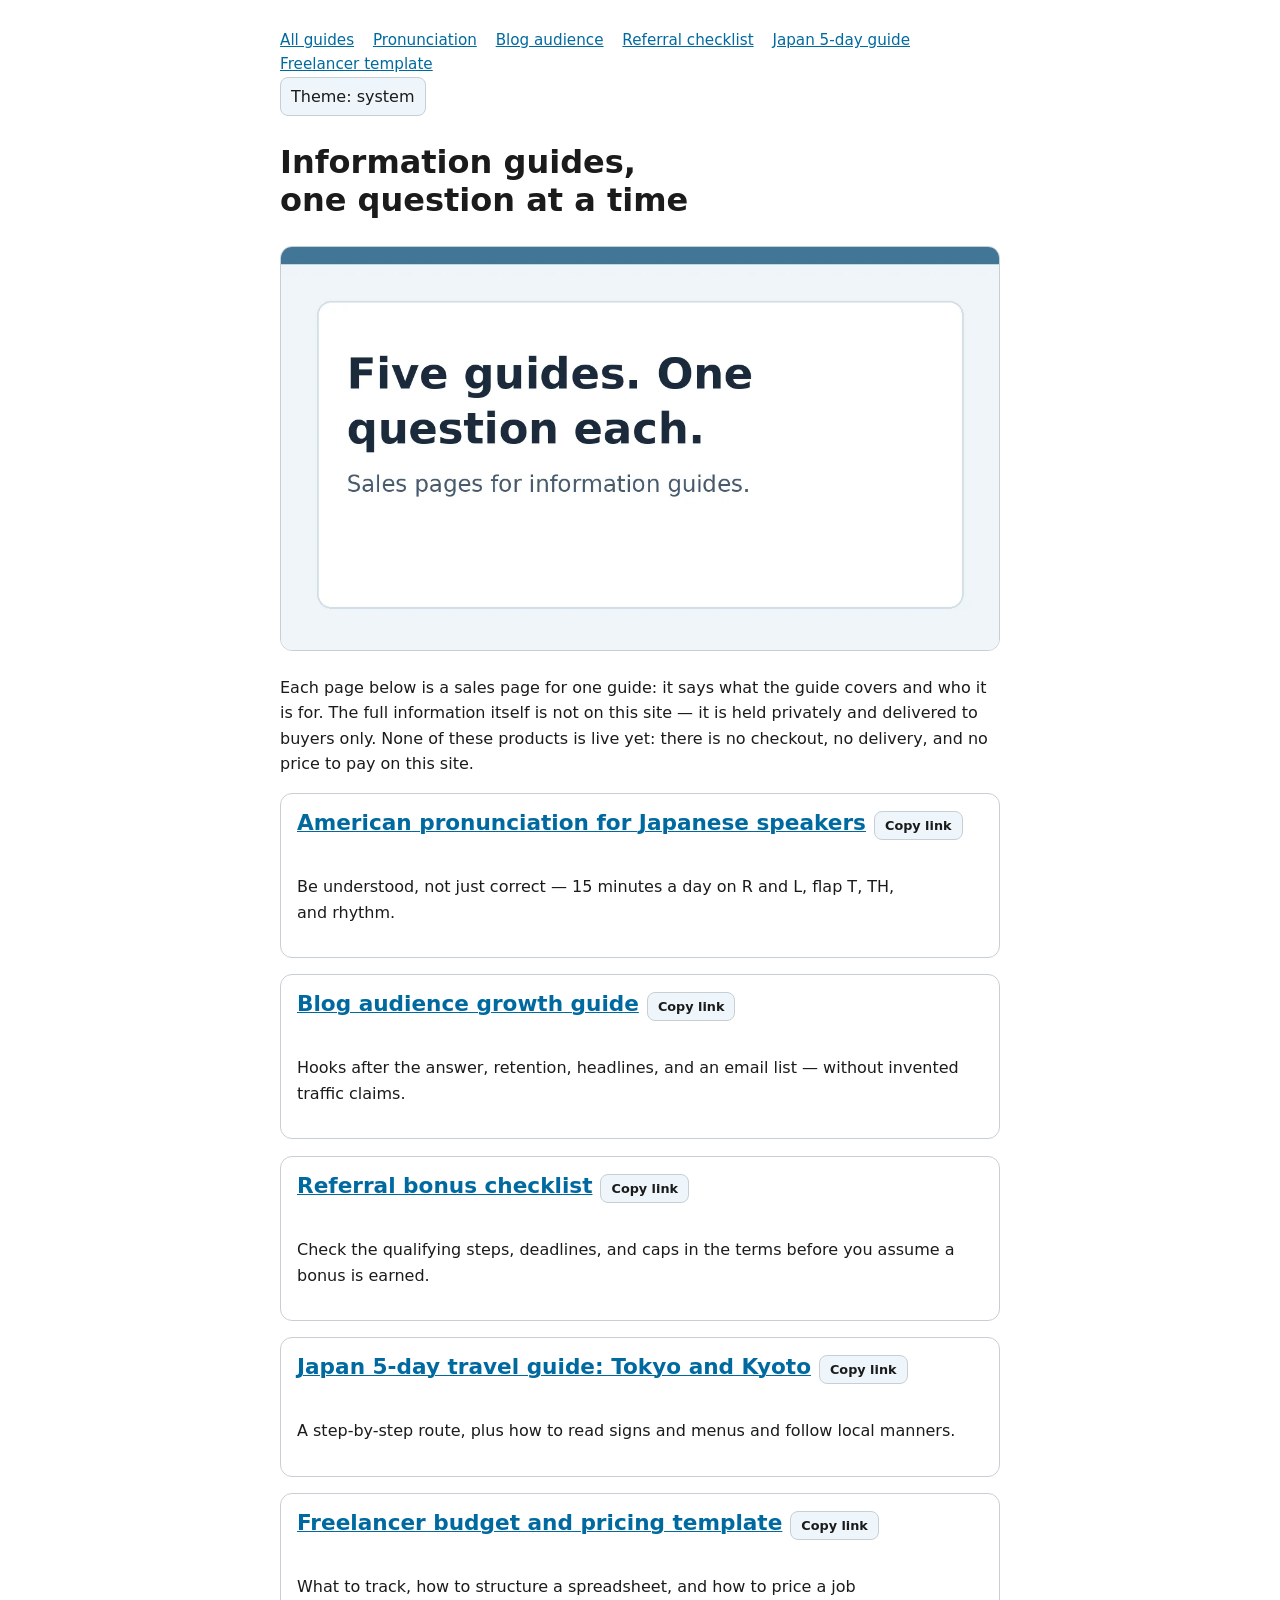
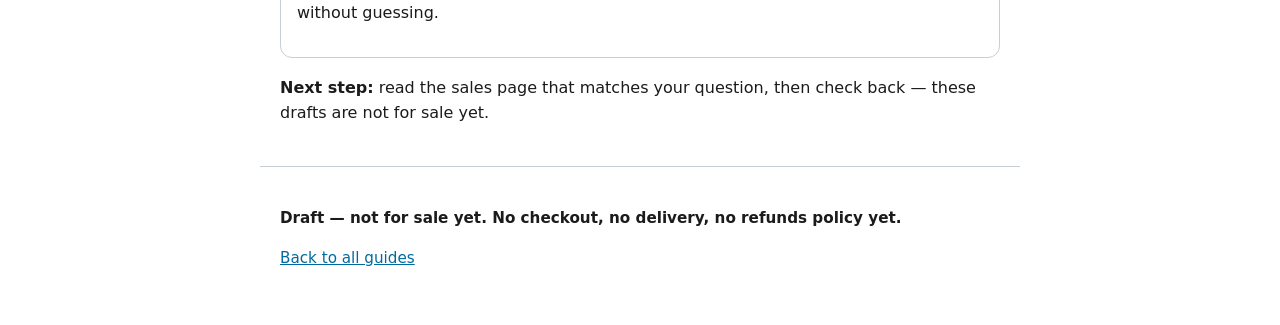
<file: index.html>
<!DOCTYPE html>
<html lang="en">
<head>
<meta charset="utf-8">
<meta name="viewport" content="width=device-width, initial-scale=1">
<meta name="color-scheme" content="light dark">
<title>Information Guides That Answer One Question Well</title>
<meta name="description" content="A small directory of draft information guides: pronunciation, blog audience growth, referral terms, Japan travel, and freelancer pricing.">
<meta name="robots" content="index, follow, max-image-preview:large">
<meta property="og:title" content="Information Guides That Answer One Question Well">
<meta property="og:description" content="A small directory of draft information guides: pronunciation, blog audience growth, referral terms, Japan travel, and freelancer pricing.">
<meta property="og:image" content="images/share-index.jpg">
<meta property="og:image:width" content="1200">
<meta property="og:image:height" content="630">
<meta property="og:type" content="website">
<link rel="stylesheet" href="assets/style.css">
<style>.skip-link{position:absolute;inset-inline-start:-9999px}.skip-link:focus{inset-inline-start:1rem;inset-block-start:1rem;background:Canvas;color:CanvasText;padding:.5rem}.progress{position:fixed;inset-block-start:0;inset-inline:0;block-size:4px;z-index:10}</style>
<script type="application/ld+json">
{
  "@context": "https://schema.org",
  "@type": "WebPage",
  "name": "Information Guides That Answer One Question Well",
  "description": "A small directory of draft information guides: pronunciation, blog audience growth, referral terms, Japan travel, and freelancer pricing.",
  "inLanguage": "en"
}
</script>
<script type="speculationrules">
{"prerender":[{"where":{"href_matches":"/*"},"eagerness":"moderate"}]}
</script>
</head>
<body>
<div class="progress" aria-hidden="true"></div>
<a class="skip-link" href="#main">Skip to main content</a>
<span id="top-sentinel" aria-hidden="true"></span>
<header><nav aria-label="Guide pages"><a href="index.html">All guides</a> <a href="american-pronunciation-for-japanese-learners.html">Pronunciation</a> <a href="blog-audience-growth-guide.html">Blog audience</a> <a href="referral-bonus-checklist.html">Referral checklist</a> <a href="japan-travel-5-day-guide.html">Japan 5-day guide</a> <a href="freelancer-budget-pricing-template.html">Freelancer template</a></nav><button class="theme-toggle" type="button" data-theme-toggle aria-label="Toggle colour theme">Theme: system</button></header>
<main id="main">
<article>
<h1>Information guides, one question at a time</h1>
<img class="hero" fetchpriority="high" src="images/hero-index.webp" width="1200" height="675" alt="A directory card on a pale blue background with five guide cards and the words Five guides, one question each" loading="eager">
<p>Each page below is a sales page for one guide: it says what the guide covers and who it is for. The full information itself is not on this site — it is held privately and delivered to buyers only. None of these products is live yet: there is no checkout, no delivery, and no price to pay on this site.</p>
<section class="card-grid" aria-label="Guides">
<guide-card class="card"><h2><a href="american-pronunciation-for-japanese-learners.html">American pronunciation for Japanese speakers</a></h2><p>Be understood, not just correct — 15 minutes a day on R and L, flap T, TH, and rhythm.</p></guide-card>
<guide-card class="card"><h2><a href="blog-audience-growth-guide.html">Blog audience growth guide</a></h2><p>Hooks after the answer, retention, headlines, and an email list — without invented traffic claims.</p></guide-card>
<guide-card class="card"><h2><a href="referral-bonus-checklist.html">Referral bonus checklist</a></h2><p>Check the qualifying steps, deadlines, and caps in the terms before you assume a bonus is earned.</p></guide-card>
<guide-card class="card"><h2><a href="japan-travel-5-day-guide.html">Japan 5-day travel guide: Tokyo and Kyoto</a></h2><p>A step-by-step route, plus how to read signs and menus and follow local manners.</p></guide-card>
<guide-card class="card"><h2><a href="freelancer-budget-pricing-template.html">Freelancer budget and pricing template</a></h2><p>What to track, how to structure a spreadsheet, and how to price a job without guessing.</p></guide-card>
</section>
<p><strong>Next step:</strong> read the sales page that matches your question, then check back — these drafts are not for sale yet.</p>
</article>
</main>
<footer>
<p><strong>Draft — not for sale yet. No checkout, no delivery, no refunds policy yet.</strong></p>

<p><a href="index.html">Back to all guides</a></p>
</footer>
<button class="to-top" type="button" data-to-top hidden>Back to top</button>
<script type="module" src="assets/app.js" defer></script>
</body>
</html>
</file>
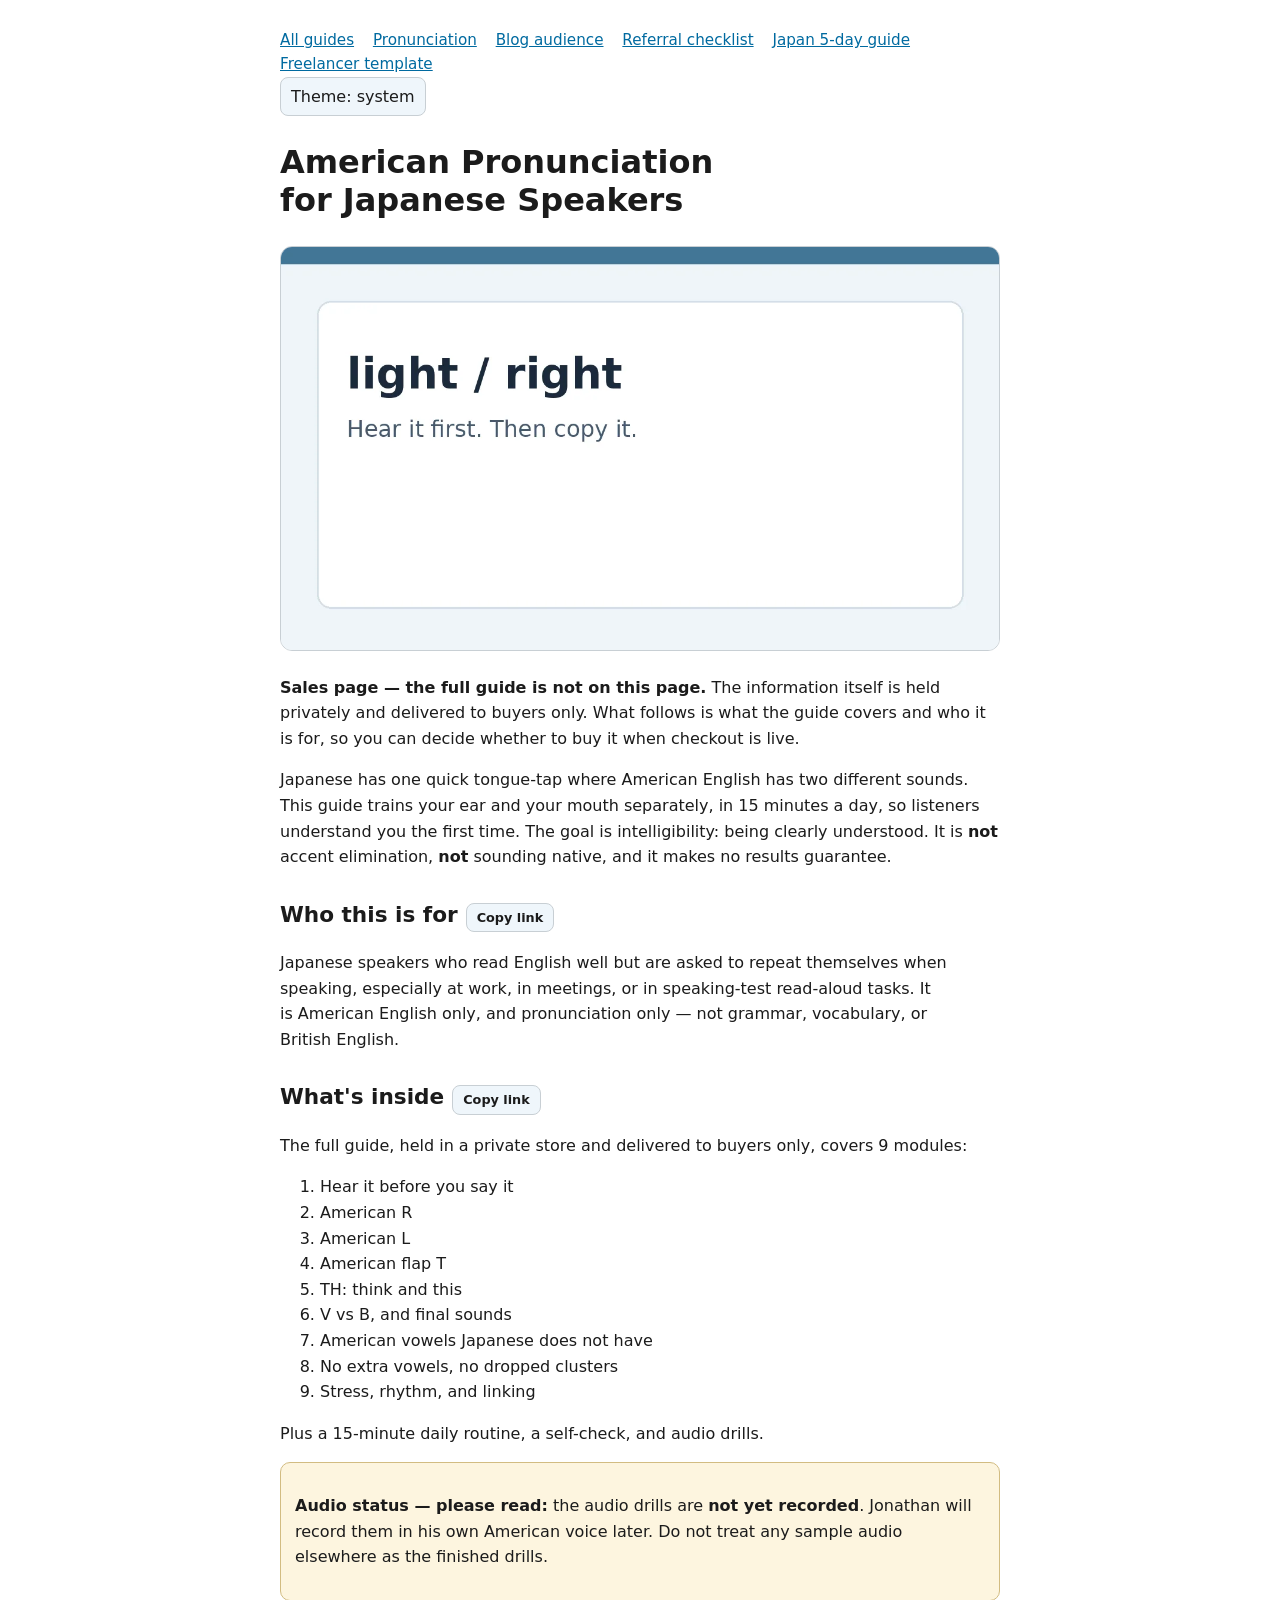
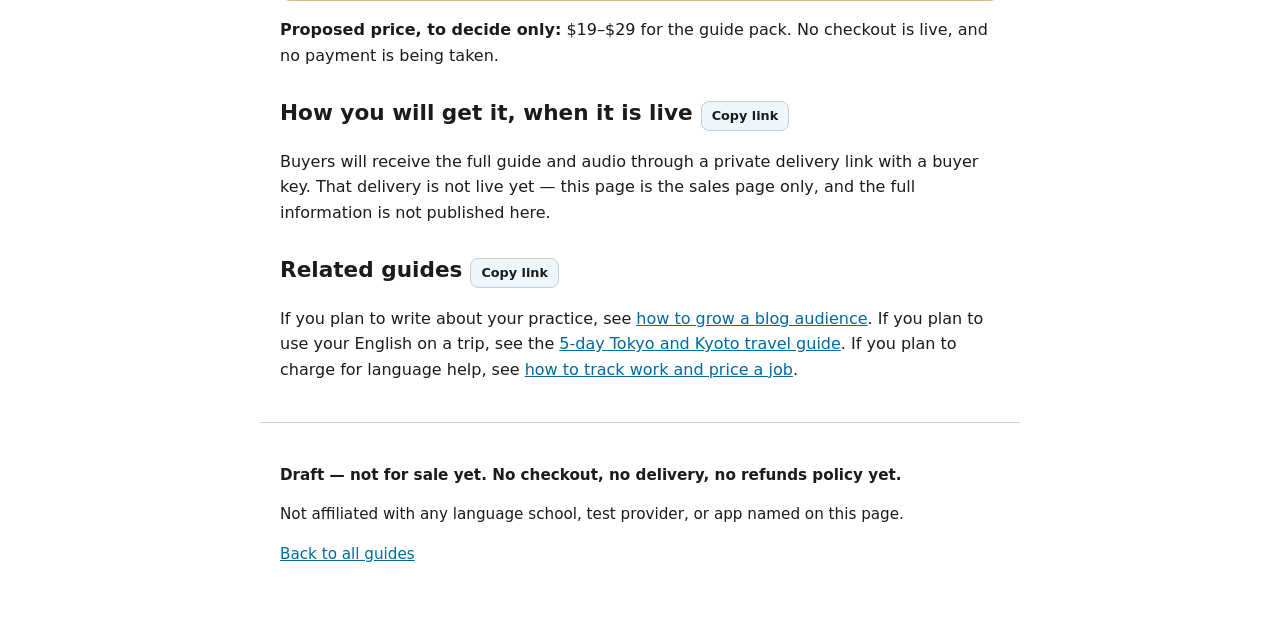
<file: american-pronunciation-for-japanese-learners.html>
<!DOCTYPE html>
<html lang="en">
<head>
<meta charset="utf-8">
<meta name="viewport" content="width=device-width, initial-scale=1">
<meta name="color-scheme" content="light dark">
<title>American Pronunciation for Japanese Speakers: Be Understood, Not Just Correct</title>
<meta name="description" content="Learn American R and L, flap T, TH, and rhythm with short daily drills made for Japanese speakers. Hear it, copy it, record it.">
<meta name="robots" content="index, follow, max-image-preview:large">
<meta property="og:title" content="American Pronunciation for Japanese Speakers: Be Understood, Not Just Correct">
<meta property="og:description" content="Learn American R and L, flap T, TH, and rhythm with short daily drills made for Japanese speakers. Hear it, copy it, record it.">
<meta property="og:image" content="images/share-pronunciation.jpg">
<meta property="og:image:width" content="1200">
<meta property="og:image:height" content="630">
<meta property="og:type" content="website">
<link rel="stylesheet" href="assets/style.css">
<style>.skip-link{position:absolute;inset-inline-start:-9999px}.skip-link:focus{inset-inline-start:1rem;inset-block-start:1rem;background:Canvas;color:CanvasText;padding:.5rem}.progress{position:fixed;inset-block-start:0;inset-inline:0;block-size:4px;z-index:10}</style>
<script type="application/ld+json">
[
  {
    "@context": "https://schema.org",
    "@type": "WebPage",
    "name": "American Pronunciation for Japanese Speakers: Be Understood, Not Just Correct",
    "description": "Learn American R and L, flap T, TH, and rhythm with short daily drills made for Japanese speakers. Hear it, copy it, record it.",
    "inLanguage": "en"
  },
  {
    "@context": "https://schema.org",
    "@type": "Article",
    "headline": "American Pronunciation for Japanese Speakers: Be Understood, Not Just Correct",
    "description": "Learn American R and L, flap T, TH, and rhythm with short daily drills made for Japanese speakers. Hear it, copy it, record it.",
    "inLanguage": "en",
    "author": {
      "@type": "Person",
      "name": "Jonathan"
    }
  }
]
</script>
<script type="speculationrules">
{"prerender":[{"where":{"href_matches":"/*"},"eagerness":"moderate"}]}
</script>
</head>
<body>
<div class="progress" aria-hidden="true"></div>
<a class="skip-link" href="#main">Skip to main content</a>
<span id="top-sentinel" aria-hidden="true"></span>
<header><nav aria-label="Guide pages"><a href="index.html">All guides</a> <a href="american-pronunciation-for-japanese-learners.html">Pronunciation</a> <a href="blog-audience-growth-guide.html">Blog audience</a> <a href="referral-bonus-checklist.html">Referral checklist</a> <a href="japan-travel-5-day-guide.html">Japan 5-day guide</a> <a href="freelancer-budget-pricing-template.html">Freelancer template</a></nav><button class="theme-toggle" type="button" data-theme-toggle aria-label="Toggle colour theme">Theme: system</button></header>
<main id="main">
<article>
<h1>American Pronunciation for Japanese Speakers</h1>
<img class="hero" fetchpriority="high" src="images/hero-pronunciation.webp" width="1200" height="675" alt="Two speech bubbles on a pale blue card showing the words light and right side by side for comparison" loading="eager">
<p><strong>Sales page — the full guide is not on this page.</strong> The information itself is held privately and delivered to buyers only. What follows is what the guide covers and who it is for, so you can decide whether to buy it when checkout is live.</p>
<p>Japanese has one quick tongue-tap where American English has two different sounds. This guide trains your ear and your mouth separately, in 15 minutes a day, so listeners understand you the first time. The goal is intelligibility: being clearly understood. It is <strong>not</strong> accent elimination, <strong>not</strong> sounding native, and it makes no results guarantee.</p>
<h2>Who this is for</h2><p>Japanese speakers who read English well but are asked to repeat themselves when speaking, especially at work, in meetings, or in speaking-test read-aloud tasks. It is American English only, and pronunciation only — not grammar, vocabulary, or British English.</p>
<h2>What's inside</h2><p>The full guide, held in a private store and delivered to buyers only, covers 9 modules:</p><ol><li>Hear it before you say it</li><li>American R</li><li>American L</li><li>American flap T</li><li>TH: think and this</li><li>V vs B, and final sounds</li><li>American vowels Japanese does not have</li><li>No extra vowels, no dropped clusters</li><li>Stress, rhythm, and linking</li></ol><p>Plus a 15-minute daily routine, a self-check, and audio drills.</p>
<div class="note"><p><strong>Audio status — please read:</strong> the audio drills are <strong>not yet recorded</strong>. Jonathan will record them in his own American voice later. Do not treat any sample audio elsewhere as the finished drills.</p></div>
<p><strong>Proposed price, to decide only:</strong> $19–$29 for the guide pack. No checkout is live, and no payment is being taken.</p>
<h2>How you will get it, when it is live</h2><p>Buyers will receive the full guide and audio through a private delivery link with a buyer key. That delivery is not live yet — this page is the sales page only, and the full information is not published here.</p>
<h2>Related guides</h2><p>If you plan to write about your practice, see <a href="blog-audience-growth-guide.html">how to grow a blog audience</a>. If you plan to use your English on a trip, see the <a href="japan-travel-5-day-guide.html">5-day Tokyo and Kyoto travel guide</a>. If you plan to charge for language help, see <a href="freelancer-budget-pricing-template.html">how to track work and price a job</a>.</p>
</article>
</main>
<footer>
<p><strong>Draft — not for sale yet. No checkout, no delivery, no refunds policy yet.</strong></p>
<p>Not affiliated with any language school, test provider, or app named on this page.</p>
<p><a href="index.html">Back to all guides</a></p>
</footer>
<button class="to-top" type="button" data-to-top hidden>Back to top</button>
<script type="module" src="assets/app.js" defer></script>
</body>
</html>
</file>
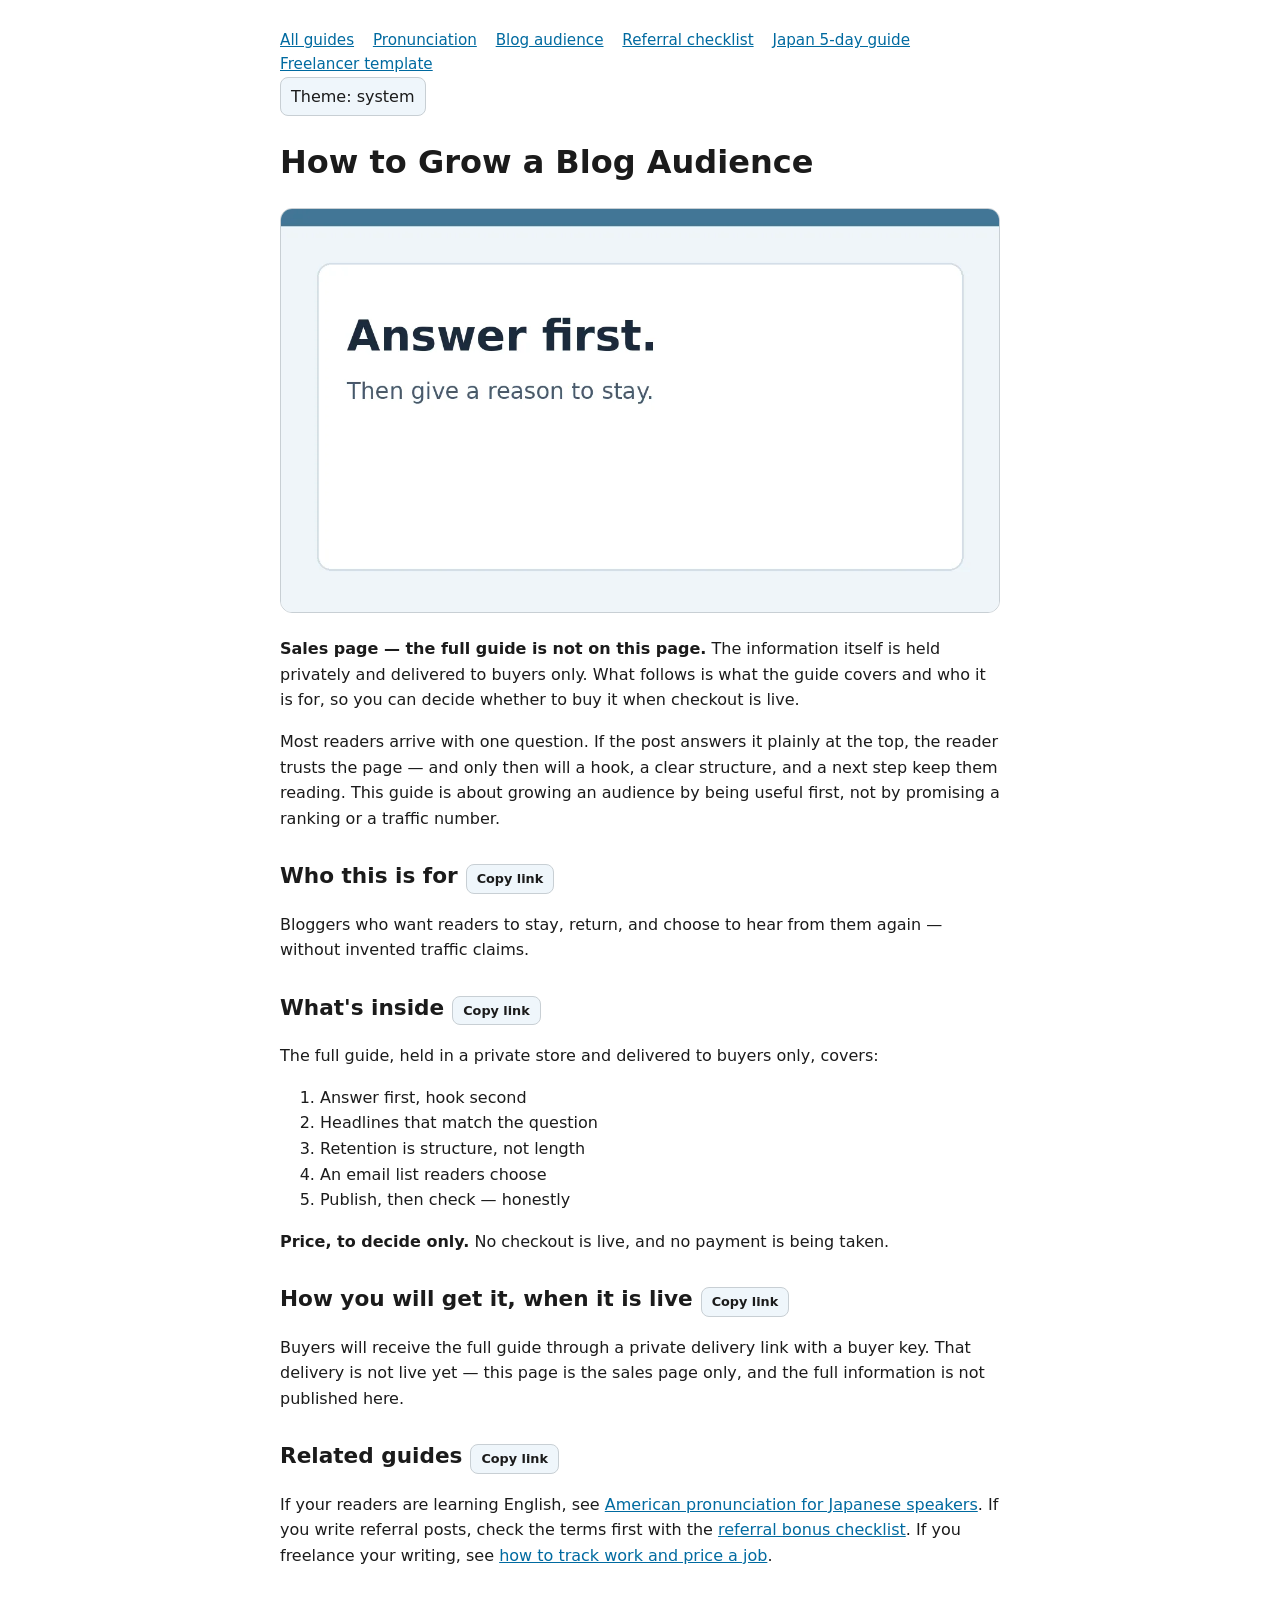
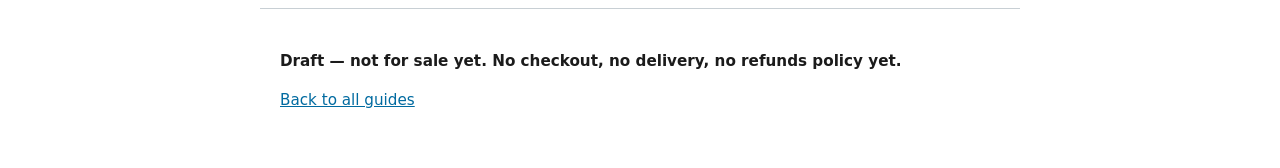
<file: blog-audience-growth-guide.html>
<!DOCTYPE html>
<html lang="en">
<head>
<meta charset="utf-8">
<meta name="viewport" content="width=device-width, initial-scale=1">
<meta name="color-scheme" content="light dark">
<title>How to Grow a Blog Audience: Hooks, Retention, and an Email List</title>
<meta name="description" content="Grow a blog audience with answer-first posts, hooks that keep readers, clear headlines, and an email list readers choose to join.">
<meta name="robots" content="index, follow, max-image-preview:large">
<meta property="og:title" content="How to Grow a Blog Audience: Hooks, Retention, and an Email List">
<meta property="og:description" content="Grow a blog audience with answer-first posts, hooks that keep readers, clear headlines, and an email list readers choose to join.">
<meta property="og:image" content="images/share-blog.jpg">
<meta property="og:image:width" content="1200">
<meta property="og:image:height" content="630">
<meta property="og:type" content="website">
<link rel="stylesheet" href="assets/style.css">
<style>.skip-link{position:absolute;inset-inline-start:-9999px}.skip-link:focus{inset-inline-start:1rem;inset-block-start:1rem;background:Canvas;color:CanvasText;padding:.5rem}.progress{position:fixed;inset-block-start:0;inset-inline:0;block-size:4px;z-index:10}</style>
<script type="application/ld+json">
[
  {
    "@context": "https://schema.org",
    "@type": "WebPage",
    "name": "How to Grow a Blog Audience: Hooks, Retention, and an Email List",
    "description": "Grow a blog audience with answer-first posts, hooks that keep readers, clear headlines, and an email list readers choose to join.",
    "inLanguage": "en"
  },
  {
    "@context": "https://schema.org",
    "@type": "Article",
    "headline": "How to Grow a Blog Audience: Hooks, Retention, and an Email List",
    "description": "Grow a blog audience with answer-first posts, hooks that keep readers, clear headlines, and an email list readers choose to join.",
    "inLanguage": "en",
    "author": {
      "@type": "Person",
      "name": "Jonathan"
    }
  }
]
</script>
<script type="speculationrules">
{"prerender":[{"where":{"href_matches":"/*"},"eagerness":"moderate"}]}
</script>
</head>
<body>
<div class="progress" aria-hidden="true"></div>
<a class="skip-link" href="#main">Skip to main content</a>
<span id="top-sentinel" aria-hidden="true"></span>
<header><nav aria-label="Guide pages"><a href="index.html">All guides</a> <a href="american-pronunciation-for-japanese-learners.html">Pronunciation</a> <a href="blog-audience-growth-guide.html">Blog audience</a> <a href="referral-bonus-checklist.html">Referral checklist</a> <a href="japan-travel-5-day-guide.html">Japan 5-day guide</a> <a href="freelancer-budget-pricing-template.html">Freelancer template</a></nav><button class="theme-toggle" type="button" data-theme-toggle aria-label="Toggle colour theme">Theme: system</button></header>
<main id="main">
<article>
<h1>How to Grow a Blog Audience</h1>
<img class="hero" fetchpriority="high" src="images/hero-blog.webp" width="1200" height="675" alt="A blog post card on a pale blue background with the headline Answer first and a line about giving a reason to stay" loading="eager">
<p><strong>Sales page — the full guide is not on this page.</strong> The information itself is held privately and delivered to buyers only. What follows is what the guide covers and who it is for, so you can decide whether to buy it when checkout is live.</p>
<p>Most readers arrive with one question. If the post answers it plainly at the top, the reader trusts the page — and only then will a hook, a clear structure, and a next step keep them reading. This guide is about growing an audience by being useful first, not by promising a ranking or a traffic number.</p>
<h2>Who this is for</h2><p>Bloggers who want readers to stay, return, and choose to hear from them again — without invented traffic claims.</p>
<h2>What's inside</h2><p>The full guide, held in a private store and delivered to buyers only, covers:</p><ol><li>Answer first, hook second</li><li>Headlines that match the question</li><li>Retention is structure, not length</li><li>An email list readers choose</li><li>Publish, then check — honestly</li></ol>
<p><strong>Price, to decide only.</strong> No checkout is live, and no payment is being taken.</p>
<h2>How you will get it, when it is live</h2><p>Buyers will receive the full guide through a private delivery link with a buyer key. That delivery is not live yet — this page is the sales page only, and the full information is not published here.</p>
<h2>Related guides</h2><p>If your readers are learning English, see <a href="american-pronunciation-for-japanese-learners.html">American pronunciation for Japanese speakers</a>. If you write referral posts, check the terms first with the <a href="referral-bonus-checklist.html">referral bonus checklist</a>. If you freelance your writing, see <a href="freelancer-budget-pricing-template.html">how to track work and price a job</a>.</p>
</article>
</main>
<footer>
<p><strong>Draft — not for sale yet. No checkout, no delivery, no refunds policy yet.</strong></p>

<p><a href="index.html">Back to all guides</a></p>
</footer>
<button class="to-top" type="button" data-to-top hidden>Back to top</button>
<script type="module" src="assets/app.js" defer></script>
</body>
</html>
</file>
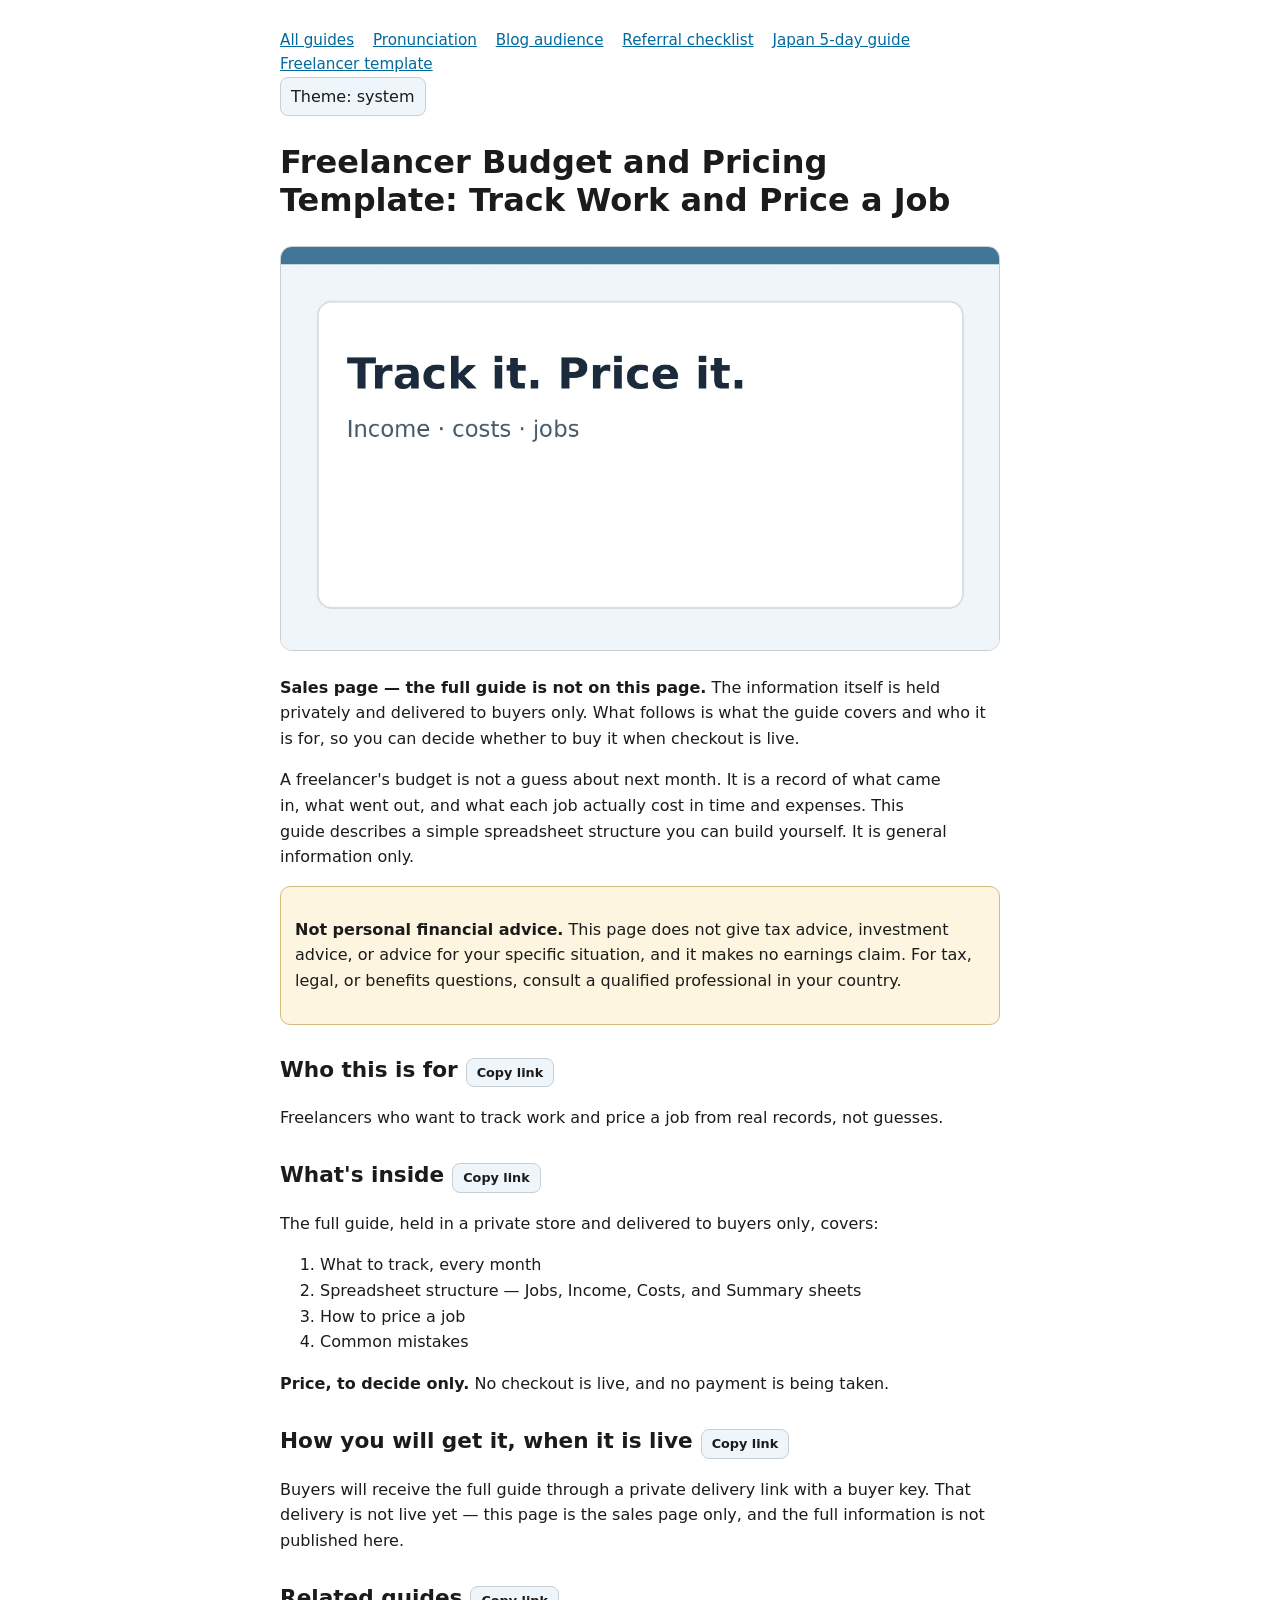
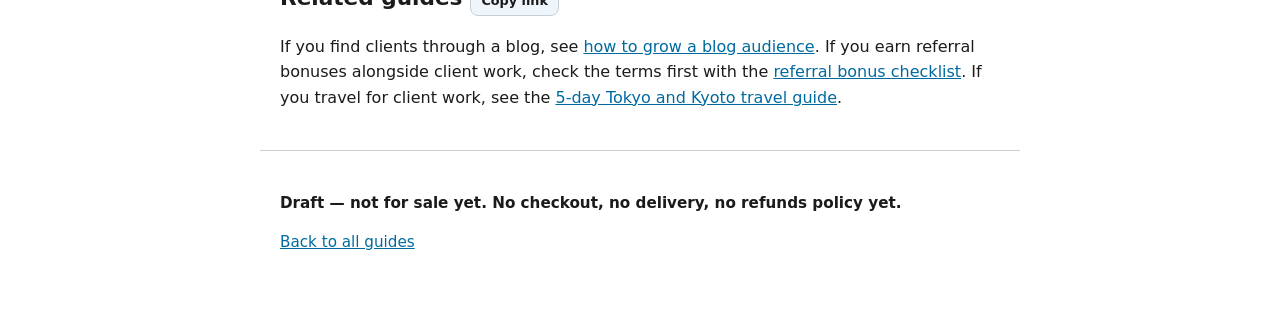
<file: freelancer-budget-pricing-template.html>
<!DOCTYPE html>
<html lang="en">
<head>
<meta charset="utf-8">
<meta name="viewport" content="width=device-width, initial-scale=1">
<meta name="color-scheme" content="light dark">
<title>Freelancer Budget and Pricing Template: Track Work and Price a Job</title>
<meta name="description" content="A freelancer budget and pricing template guide: what income and costs to track, how to structure a spreadsheet, and how to price a job.">
<meta name="robots" content="index, follow, max-image-preview:large">
<meta property="og:title" content="Freelancer Budget and Pricing Template: Track Work and Price a Job">
<meta property="og:description" content="A freelancer budget and pricing template guide: what income and costs to track, how to structure a spreadsheet, and how to price a job.">
<meta property="og:image" content="images/share-freelancer.jpg">
<meta property="og:image:width" content="1200">
<meta property="og:image:height" content="630">
<meta property="og:type" content="website">
<link rel="stylesheet" href="assets/style.css">
<style>.skip-link{position:absolute;inset-inline-start:-9999px}.skip-link:focus{inset-inline-start:1rem;inset-block-start:1rem;background:Canvas;color:CanvasText;padding:.5rem}.progress{position:fixed;inset-block-start:0;inset-inline:0;block-size:4px;z-index:10}</style>
<script type="application/ld+json">
[
  {
    "@context": "https://schema.org",
    "@type": "WebPage",
    "name": "Freelancer Budget and Pricing Template: Track Work and Price a Job",
    "description": "A freelancer budget and pricing template guide: what income and costs to track, how to structure a spreadsheet, and how to price a job.",
    "inLanguage": "en"
  },
  {
    "@context": "https://schema.org",
    "@type": "Article",
    "headline": "Freelancer Budget and Pricing Template: Track Work and Price a Job",
    "description": "A freelancer budget and pricing template guide: what income and costs to track, how to structure a spreadsheet, and how to price a job.",
    "inLanguage": "en",
    "author": {
      "@type": "Person",
      "name": "Jonathan"
    }
  }
]
</script>
<script type="speculationrules">
{"prerender":[{"where":{"href_matches":"/*"},"eagerness":"moderate"}]}
</script>
</head>
<body>
<div class="progress" aria-hidden="true"></div>
<a class="skip-link" href="#main">Skip to main content</a>
<span id="top-sentinel" aria-hidden="true"></span>
<header><nav aria-label="Guide pages"><a href="index.html">All guides</a> <a href="american-pronunciation-for-japanese-learners.html">Pronunciation</a> <a href="blog-audience-growth-guide.html">Blog audience</a> <a href="referral-bonus-checklist.html">Referral checklist</a> <a href="japan-travel-5-day-guide.html">Japan 5-day guide</a> <a href="freelancer-budget-pricing-template.html">Freelancer template</a></nav><button class="theme-toggle" type="button" data-theme-toggle aria-label="Toggle colour theme">Theme: system</button></header>
<main id="main">
<article>
<h1>Freelancer Budget and Pricing Template: Track Work and Price a Job</h1>
<img class="hero" fetchpriority="high" src="images/hero-freelancer.webp" width="1200" height="675" alt="A spreadsheet-style card on a pale blue background headed Track it, Price it, with income, costs, and jobs below" loading="eager">
<p><strong>Sales page — the full guide is not on this page.</strong> The information itself is held privately and delivered to buyers only. What follows is what the guide covers and who it is for, so you can decide whether to buy it when checkout is live.</p>
<p>A freelancer's budget is not a guess about next month. It is a record of what came in, what went out, and what each job actually cost in time and expenses. This guide describes a simple spreadsheet structure you can build yourself. It is general information only.</p>
<div class="note"><p><strong>Not personal financial advice.</strong> This page does not give tax advice, investment advice, or advice for your specific situation, and it makes no earnings claim. For tax, legal, or benefits questions, consult a qualified professional in your country.</p></div>
<h2>Who this is for</h2><p>Freelancers who want to track work and price a job from real records, not guesses.</p>
<h2>What's inside</h2><p>The full guide, held in a private store and delivered to buyers only, covers:</p><ol><li>What to track, every month</li><li>Spreadsheet structure — Jobs, Income, Costs, and Summary sheets</li><li>How to price a job</li><li>Common mistakes</li></ol>
<p><strong>Price, to decide only.</strong> No checkout is live, and no payment is being taken.</p>
<h2>How you will get it, when it is live</h2><p>Buyers will receive the full guide through a private delivery link with a buyer key. That delivery is not live yet — this page is the sales page only, and the full information is not published here.</p>
<h2>Related guides</h2><p>If you find clients through a blog, see <a href="blog-audience-growth-guide.html">how to grow a blog audience</a>. If you earn referral bonuses alongside client work, check the terms first with the <a href="referral-bonus-checklist.html">referral bonus checklist</a>. If you travel for client work, see the <a href="japan-travel-5-day-guide.html">5-day Tokyo and Kyoto travel guide</a>.</p>
</article>
</main>
<footer>
<p><strong>Draft — not for sale yet. No checkout, no delivery, no refunds policy yet.</strong></p>

<p><a href="index.html">Back to all guides</a></p>
</footer>
<button class="to-top" type="button" data-to-top hidden>Back to top</button>
<script type="module" src="assets/app.js" defer></script>
</body>
</html>
</file>
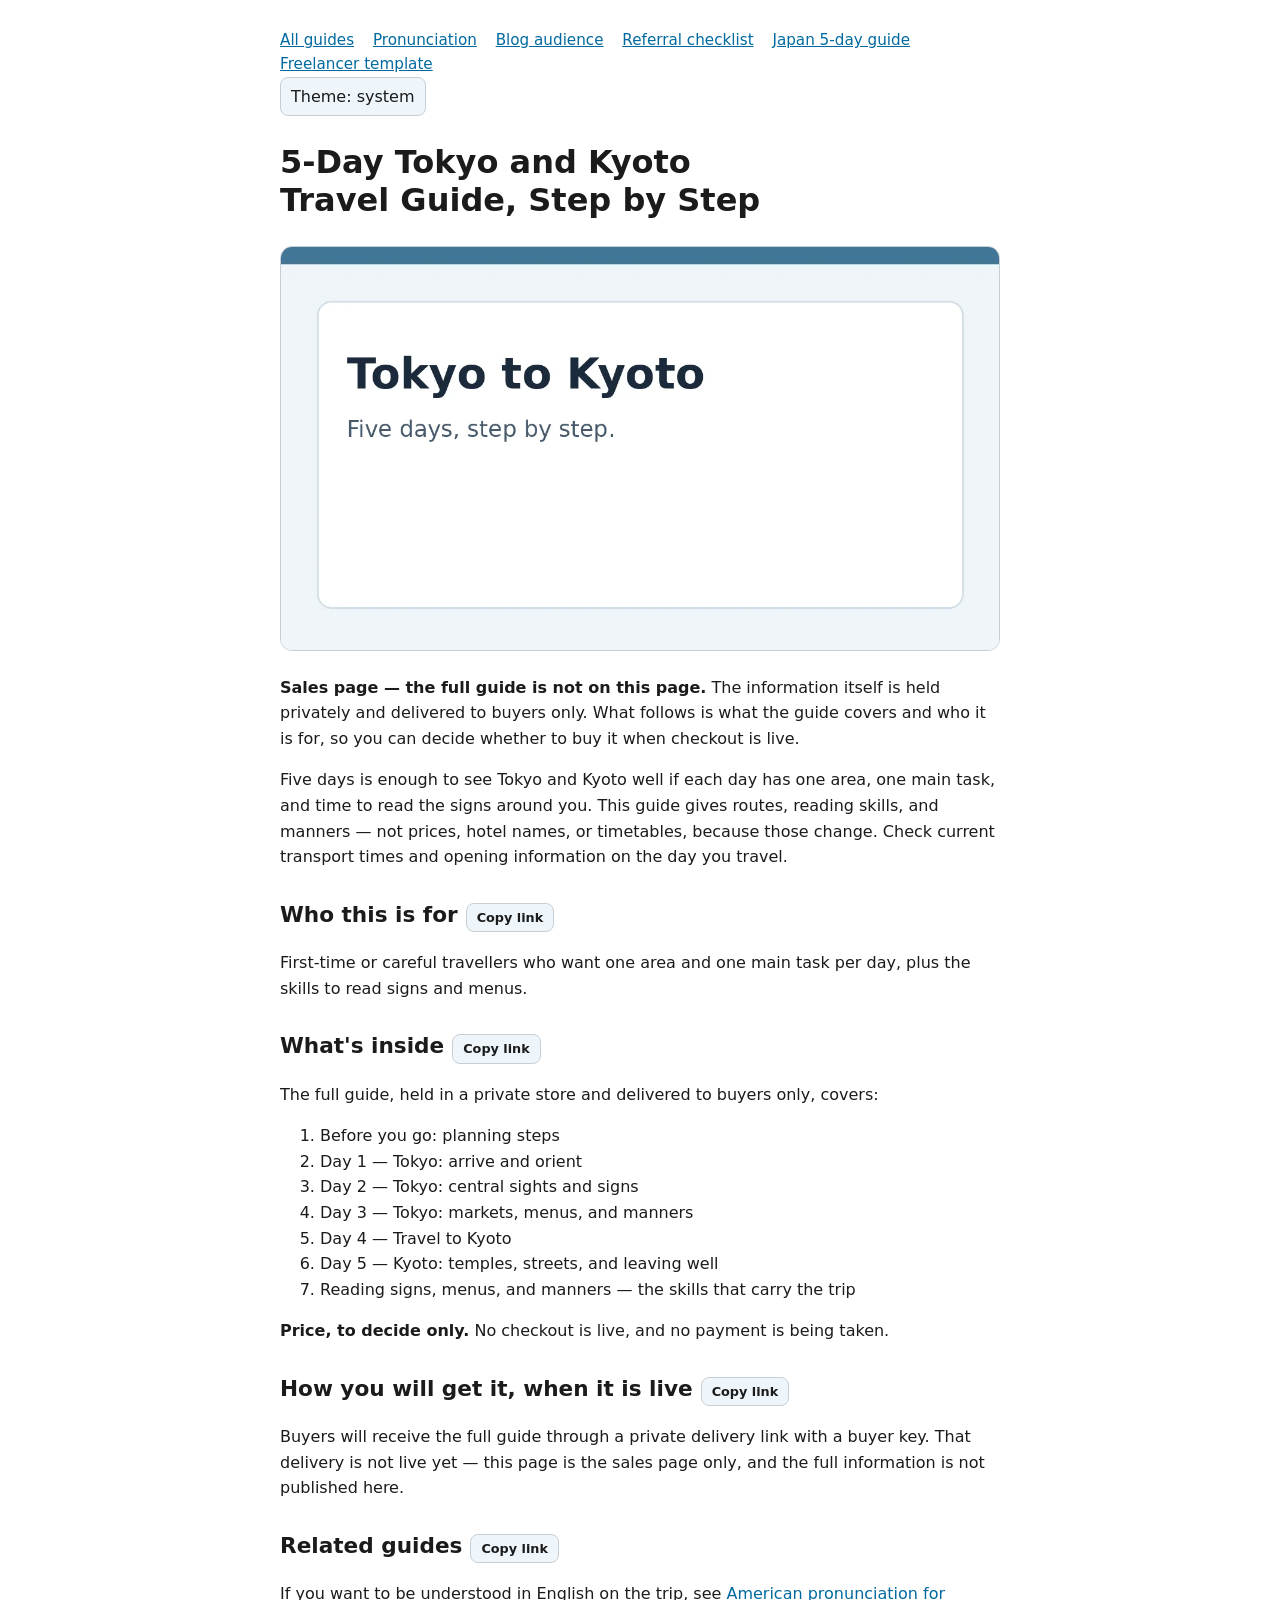
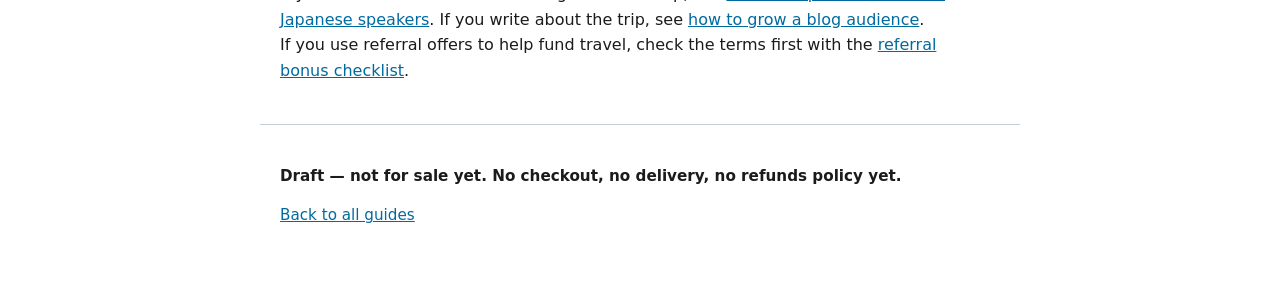
<file: japan-travel-5-day-guide.html>
<!DOCTYPE html>
<html lang="en">
<head>
<meta charset="utf-8">
<meta name="viewport" content="width=device-width, initial-scale=1">
<meta name="color-scheme" content="light dark">
<title>5-Day Tokyo and Kyoto Travel Guide, Step by Step</title>
<meta name="description" content="A step-by-step 5-day Tokyo and Kyoto route: neighbourhoods, signs, menus, manners, and planning steps — no invented prices or timetables.">
<meta name="robots" content="index, follow, max-image-preview:large">
<meta property="og:title" content="5-Day Tokyo and Kyoto Travel Guide, Step by Step">
<meta property="og:description" content="A step-by-step 5-day Tokyo and Kyoto route: neighbourhoods, signs, menus, manners, and planning steps — no invented prices or timetables.">
<meta property="og:image" content="images/share-japan.jpg">
<meta property="og:image:width" content="1200">
<meta property="og:image:height" content="630">
<meta property="og:type" content="website">
<link rel="stylesheet" href="assets/style.css">
<style>.skip-link{position:absolute;inset-inline-start:-9999px}.skip-link:focus{inset-inline-start:1rem;inset-block-start:1rem;background:Canvas;color:CanvasText;padding:.5rem}.progress{position:fixed;inset-block-start:0;inset-inline:0;block-size:4px;z-index:10}</style>
<script type="application/ld+json">
[
  {
    "@context": "https://schema.org",
    "@type": "WebPage",
    "name": "5-Day Tokyo and Kyoto Travel Guide, Step by Step",
    "description": "A step-by-step 5-day Tokyo and Kyoto route: neighbourhoods, signs, menus, manners, and planning steps — no invented prices or timetables.",
    "inLanguage": "en"
  },
  {
    "@context": "https://schema.org",
    "@type": "Article",
    "headline": "5-Day Tokyo and Kyoto Travel Guide, Step by Step",
    "description": "A step-by-step 5-day Tokyo and Kyoto route: neighbourhoods, signs, menus, manners, and planning steps — no invented prices or timetables.",
    "inLanguage": "en",
    "author": {
      "@type": "Person",
      "name": "Jonathan"
    }
  }
]
</script>
<script type="speculationrules">
{"prerender":[{"where":{"href_matches":"/*"},"eagerness":"moderate"}]}
</script>
</head>
<body>
<div class="progress" aria-hidden="true"></div>
<a class="skip-link" href="#main">Skip to main content</a>
<span id="top-sentinel" aria-hidden="true"></span>
<header><nav aria-label="Guide pages"><a href="index.html">All guides</a> <a href="american-pronunciation-for-japanese-learners.html">Pronunciation</a> <a href="blog-audience-growth-guide.html">Blog audience</a> <a href="referral-bonus-checklist.html">Referral checklist</a> <a href="japan-travel-5-day-guide.html">Japan 5-day guide</a> <a href="freelancer-budget-pricing-template.html">Freelancer template</a></nav><button class="theme-toggle" type="button" data-theme-toggle aria-label="Toggle colour theme">Theme: system</button></header>
<main id="main">
<article>
<h1>5-Day Tokyo and Kyoto Travel Guide, Step by Step</h1>
<img class="hero" fetchpriority="high" src="images/hero-japan.webp" width="1200" height="675" alt="A route card on a pale blue background showing Tokyo to Kyoto with the words Five days, step by step" loading="eager">
<p><strong>Sales page — the full guide is not on this page.</strong> The information itself is held privately and delivered to buyers only. What follows is what the guide covers and who it is for, so you can decide whether to buy it when checkout is live.</p>
<p>Five days is enough to see Tokyo and Kyoto well if each day has one area, one main task, and time to read the signs around you. This guide gives routes, reading skills, and manners — not prices, hotel names, or timetables, because those change. Check current transport times and opening information on the day you travel.</p>
<h2>Who this is for</h2><p>First-time or careful travellers who want one area and one main task per day, plus the skills to read signs and menus.</p>
<h2>What's inside</h2><p>The full guide, held in a private store and delivered to buyers only, covers:</p><ol><li>Before you go: planning steps</li><li>Day 1 — Tokyo: arrive and orient</li><li>Day 2 — Tokyo: central sights and signs</li><li>Day 3 — Tokyo: markets, menus, and manners</li><li>Day 4 — Travel to Kyoto</li><li>Day 5 — Kyoto: temples, streets, and leaving well</li><li>Reading signs, menus, and manners — the skills that carry the trip</li></ol>
<p><strong>Price, to decide only.</strong> No checkout is live, and no payment is being taken.</p>
<h2>How you will get it, when it is live</h2><p>Buyers will receive the full guide through a private delivery link with a buyer key. That delivery is not live yet — this page is the sales page only, and the full information is not published here.</p>
<h2>Related guides</h2><p>If you want to be understood in English on the trip, see <a href="american-pronunciation-for-japanese-learners.html">American pronunciation for Japanese speakers</a>. If you write about the trip, see <a href="blog-audience-growth-guide.html">how to grow a blog audience</a>. If you use referral offers to help fund travel, check the terms first with the <a href="referral-bonus-checklist.html">referral bonus checklist</a>.</p>
</article>
</main>
<footer>
<p><strong>Draft — not for sale yet. No checkout, no delivery, no refunds policy yet.</strong></p>

<p><a href="index.html">Back to all guides</a></p>
</footer>
<button class="to-top" type="button" data-to-top hidden>Back to top</button>
<script type="module" src="assets/app.js" defer></script>
</body>
</html>
</file>
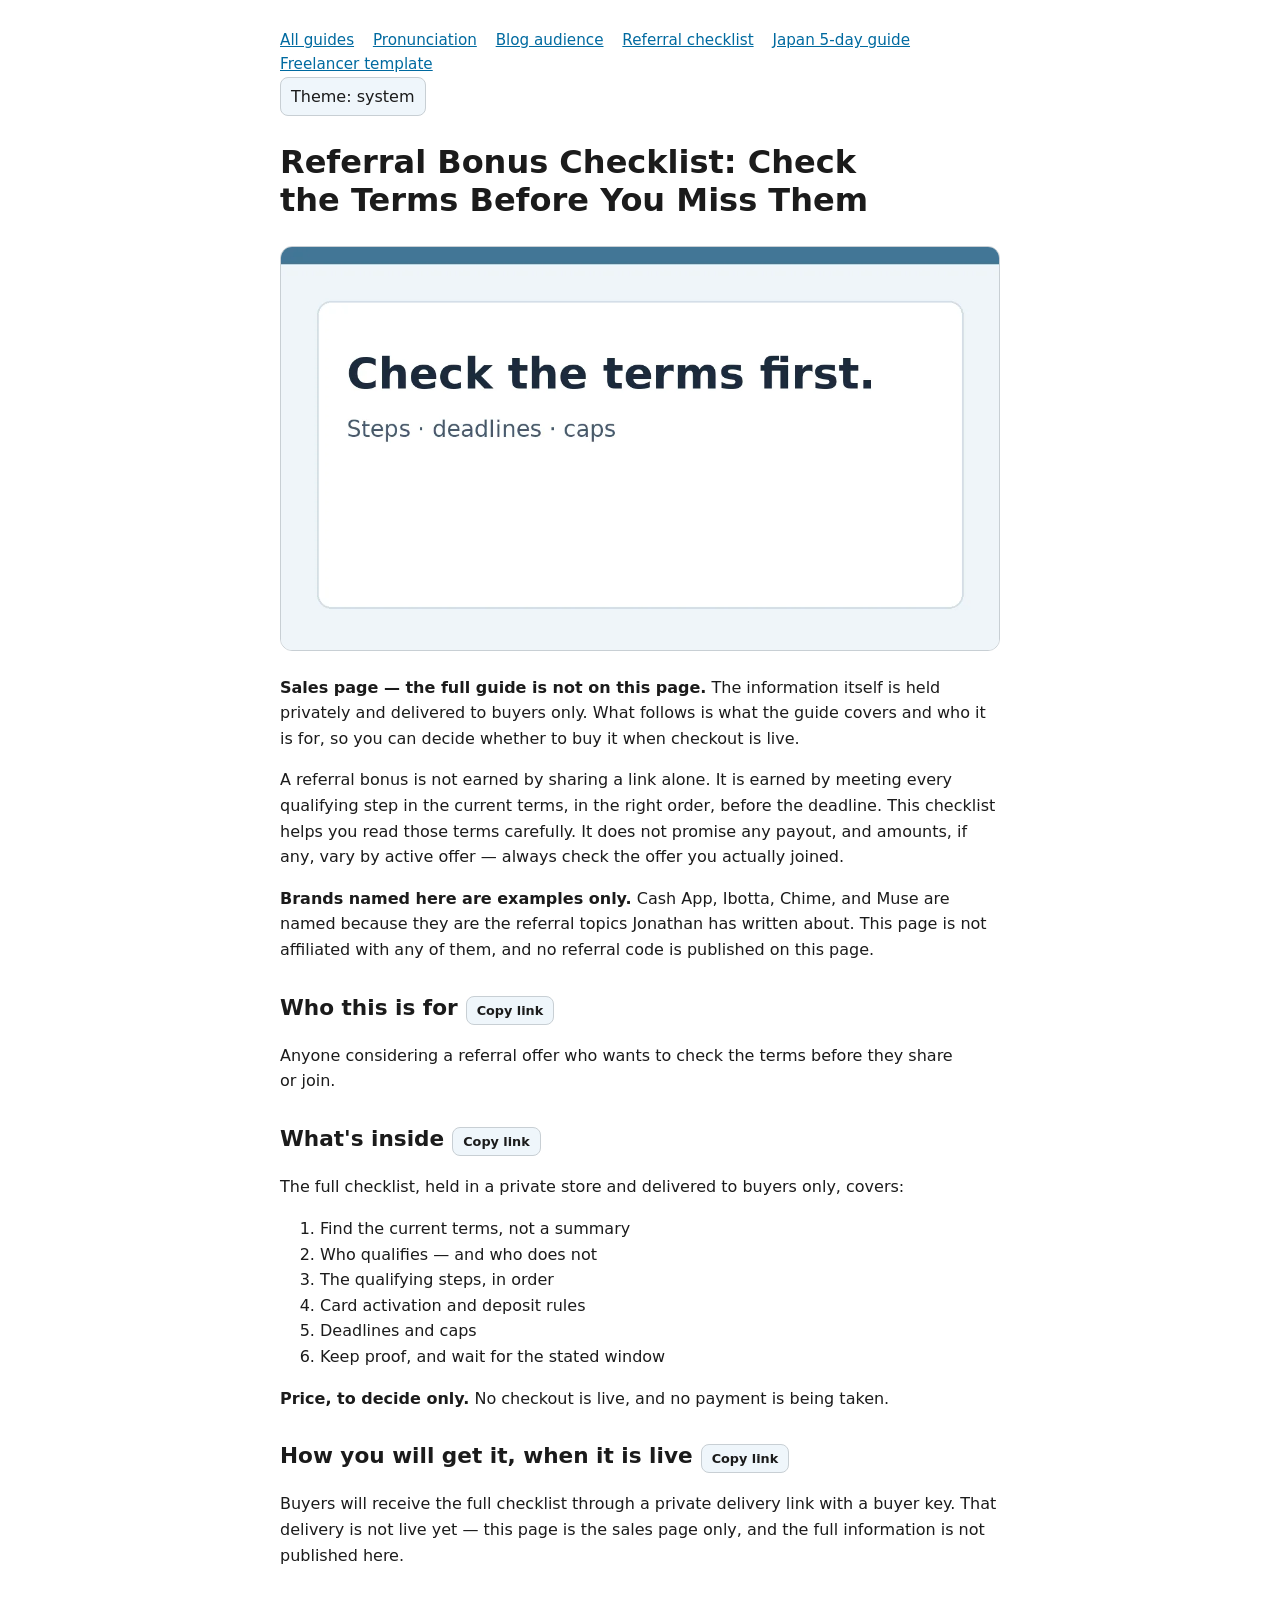
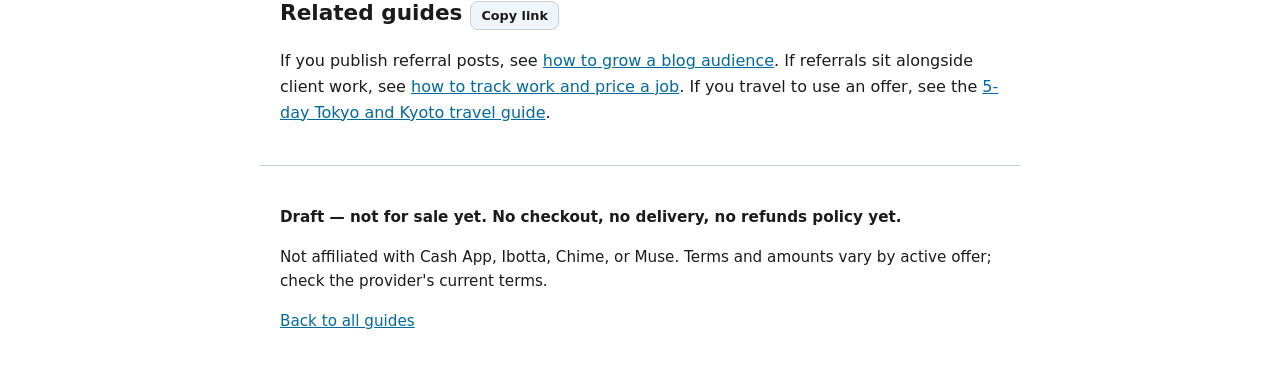
<file: referral-bonus-checklist.html>
<!DOCTYPE html>
<html lang="en">
<head>
<meta charset="utf-8">
<meta name="viewport" content="width=device-width, initial-scale=1">
<meta name="color-scheme" content="light dark">
<title>Referral Bonus Checklist: Check the Terms Before You Miss Them</title>
<meta name="description" content="Before you count on a referral bonus, check the qualifying steps, deadlines, card rules, and caps in the current terms — terms vary by offer.">
<meta name="robots" content="index, follow, max-image-preview:large">
<meta property="og:title" content="Referral Bonus Checklist: Check the Terms Before You Miss Them">
<meta property="og:description" content="Before you count on a referral bonus, check the qualifying steps, deadlines, card rules, and caps in the current terms — terms vary by offer.">
<meta property="og:image" content="images/share-referral.jpg">
<meta property="og:image:width" content="1200">
<meta property="og:image:height" content="630">
<meta property="og:type" content="website">
<link rel="stylesheet" href="assets/style.css">
<style>.skip-link{position:absolute;inset-inline-start:-9999px}.skip-link:focus{inset-inline-start:1rem;inset-block-start:1rem;background:Canvas;color:CanvasText;padding:.5rem}.progress{position:fixed;inset-block-start:0;inset-inline:0;block-size:4px;z-index:10}</style>
<script type="application/ld+json">
[
  {
    "@context": "https://schema.org",
    "@type": "WebPage",
    "name": "Referral Bonus Checklist: Check the Terms Before You Miss Them",
    "description": "Before you count on a referral bonus, check the qualifying steps, deadlines, card rules, and caps in the current terms — terms vary by offer.",
    "inLanguage": "en"
  },
  {
    "@context": "https://schema.org",
    "@type": "Article",
    "headline": "Referral Bonus Checklist: Check the Terms Before You Miss Them",
    "description": "Before you count on a referral bonus, check the qualifying steps, deadlines, card rules, and caps in the current terms — terms vary by offer.",
    "inLanguage": "en",
    "author": {
      "@type": "Person",
      "name": "Jonathan"
    }
  }
]
</script>
<script type="speculationrules">
{"prerender":[{"where":{"href_matches":"/*"},"eagerness":"moderate"}]}
</script>
</head>
<body>
<div class="progress" aria-hidden="true"></div>
<a class="skip-link" href="#main">Skip to main content</a>
<span id="top-sentinel" aria-hidden="true"></span>
<header><nav aria-label="Guide pages"><a href="index.html">All guides</a> <a href="american-pronunciation-for-japanese-learners.html">Pronunciation</a> <a href="blog-audience-growth-guide.html">Blog audience</a> <a href="referral-bonus-checklist.html">Referral checklist</a> <a href="japan-travel-5-day-guide.html">Japan 5-day guide</a> <a href="freelancer-budget-pricing-template.html">Freelancer template</a></nav><button class="theme-toggle" type="button" data-theme-toggle aria-label="Toggle colour theme">Theme: system</button></header>
<main id="main">
<article>
<h1>Referral Bonus Checklist: Check the Terms Before You Miss Them</h1>
<img class="hero" fetchpriority="high" src="images/hero-referral.webp" width="1200" height="675" alt="A checklist card on a pale blue background headed Check the terms first with steps, deadlines, and caps below it" loading="eager">
<p><strong>Sales page — the full guide is not on this page.</strong> The information itself is held privately and delivered to buyers only. What follows is what the guide covers and who it is for, so you can decide whether to buy it when checkout is live.</p>
<p>A referral bonus is not earned by sharing a link alone. It is earned by meeting every qualifying step in the current terms, in the right order, before the deadline. This checklist helps you read those terms carefully. It does not promise any payout, and amounts, if any, vary by active offer — always check the offer you actually joined.</p>
<p><strong>Brands named here are examples only.</strong> Cash App, Ibotta, Chime, and Muse are named because they are the referral topics Jonathan has written about. This page is not affiliated with any of them, and no referral code is published on this page.</p>
<h2>Who this is for</h2><p>Anyone considering a referral offer who wants to check the terms before they share or join.</p>
<h2>What's inside</h2><p>The full checklist, held in a private store and delivered to buyers only, covers:</p><ol><li>Find the current terms, not a summary</li><li>Who qualifies — and who does not</li><li>The qualifying steps, in order</li><li>Card activation and deposit rules</li><li>Deadlines and caps</li><li>Keep proof, and wait for the stated window</li></ol>
<p><strong>Price, to decide only.</strong> No checkout is live, and no payment is being taken.</p>
<h2>How you will get it, when it is live</h2><p>Buyers will receive the full checklist through a private delivery link with a buyer key. That delivery is not live yet — this page is the sales page only, and the full information is not published here.</p>
<h2>Related guides</h2><p>If you publish referral posts, see <a href="blog-audience-growth-guide.html">how to grow a blog audience</a>. If referrals sit alongside client work, see <a href="freelancer-budget-pricing-template.html">how to track work and price a job</a>. If you travel to use an offer, see the <a href="japan-travel-5-day-guide.html">5-day Tokyo and Kyoto travel guide</a>.</p>
</article>
</main>
<footer>
<p><strong>Draft — not for sale yet. No checkout, no delivery, no refunds policy yet.</strong></p>
<p>Not affiliated with Cash App, Ibotta, Chime, or Muse. Terms and amounts vary by active offer; check the provider's current terms.</p>
<p><a href="index.html">Back to all guides</a></p>
</footer>
<button class="to-top" type="button" data-to-top hidden>Back to top</button>
<script type="module" src="assets/app.js" defer></script>
</body>
</html>
</file>
<file: assets/style.css>
/* Shared stylesheet for the paid-information draft pages.
   Progressive enhancement only: every rule below degrades to the plain
   readable page when a feature is unsupported. No external assets. */
@layer base, components, utilities;

@property --progress {
  syntax: "<number>";
  inherits: false;
  initial-value: 0;
}

@layer base {
  :root {
    color-scheme: light dark;
    --ink: light-dark(oklch(0.22 0 0), oklch(0.92 0 0));
    --paper: light-dark(oklch(1 0 0), oklch(0.22 0 0));
    --accent: light-dark(oklch(0.5 0.12 240), oklch(0.78 0.1 240));
    --panel: light-dark(oklch(0.97 0.01 240), oklch(0.28 0.01 240));
    --line: light-dark(oklch(0.85 0.01 240), oklch(0.4 0.01 240));
    --note-bg: light-dark(oklch(0.97 0.03 90), oklch(0.3 0.03 90));
    --note-line: light-dark(oklch(0.8 0.08 90), oklch(0.55 0.08 90));
    --progress: 0;
  }
  html[data-theme="light"] { color-scheme: light; }
  html[data-theme="dark"] { color-scheme: dark; }
  *, *::before, *::after { box-sizing: border-box; }
  body {
    margin: 0;
    font-family: system-ui, -apple-system, "Segoe UI", Roboto, Arial, sans-serif;
    line-height: 1.6;
    color: var(--ink);
    background: var(--paper);
  }
  header, main, footer {
    max-width: 760px;
    margin-inline: auto;
    padding-inline: 20px;
  }
  header { padding-block-start: 28px; }
  nav { font-size: 0.95rem; }
  nav a { margin-inline-end: 14px; }
  h1, h2, h3 { text-wrap: balance; line-height: 1.2; }
  h1 { font-size: clamp(1.6rem, 4vw + 1rem, 2rem); }
  h2 { margin-block-start: 2rem; font-size: clamp(1.25rem, 2vw + 1rem, 1.35rem); }
  p, li { text-wrap: pretty; }
  a { color: var(--accent); }
  footer {
    border-block-start: 1px solid var(--line);
    margin-block-start: 40px;
    padding-block: 24px 40px;
    color: var(--ink);
    font-size: 0.95rem;
  }
}

@layer components {
  .hero {
    inline-size: 100%;
    block-size: auto;
    aspect-ratio: 16 / 9;
    background: var(--panel);
    border: 1px solid var(--line);
    border-radius: 12px;
    view-transition-name: hero;
  }
  .note {
    background: var(--note-bg);
    border: 1px solid var(--note-line);
    border-radius: 10px;
    padding: 14px;
  }
  .theme-toggle, .to-top, .copy-link, .gloss-btn {
    font: inherit;
    color: var(--ink);
    background: var(--panel);
    border: 1px solid var(--line);
    border-radius: 8px;
    padding: 6px 10px;
    cursor: pointer;
  }
  .to-top {
    position: fixed;
    inset-block-end: 1rem;
    inset-inline-end: 1rem;
    z-index: 20;
  }
  .copy-link { margin-inline-start: 8px; font-size: 0.8rem; }
  /* Card grid: container query + subgrid. Falls back to a single column. */
  .card-grid {
    container-type: inline-size;
    display: grid;
    gap: 16px;
    grid-template-rows: auto 1fr;
    margin-block: 16px;
  }
  @container (min-width: 40rem) {
    .card-grid { grid-template-columns: 1fr 1fr; }
  }
  guide-card.card {
    display: grid;
    grid-row: span 2;
    grid-template-rows: subgrid;
    align-content: start;
  }
  .card {
    border: 1px solid var(--line);
    border-radius: 12px;
    padding: 16px;
    margin-block: 0;
    background: var(--paper);
  }
  .card-grid:has(guide-card:hover) guide-card:not(:hover) { opacity: 0.92; }
  guide-card:has(a:focus-visible) { outline: 2px solid var(--accent); outline-offset: 2px; }
  /* Scoped guide-card styles: do not leak into article text. */
  @scope (guide-card) {
    :scope { container-type: inline-size; }
    h2 { margin-block-start: 0; }
    a { text-decoration-thickness: 1px; }
  }
  /* Glossary popovers, anchored to their buttons where supported. */
  .gloss-btn { anchor-name: --gloss; margin-inline-end: 8px; margin-block-end: 8px; }
  .gloss {
    background: var(--paper);
    color: var(--ink);
    border: 1px solid var(--line);
    border-radius: 10px;
    padding: 12px 14px;
    max-inline-size: 34rem;
  }
  @supports (anchor-name: --gloss) {
    .gloss {
      position: fixed;
      position-anchor: --gloss;
      position-area: block-end;
      position-try-fallbacks: flip-block, flip-inline;
      margin-block-start: 8px;
    }
  }
  /* Reading progress: scroll-driven, transform only. */
  .progress {
    background: linear-gradient(90deg, var(--accent), var(--accent));
    transform-origin: 0 50%;
    scale: 0 1;
  }
  @supports (animation-timeline: scroll()) {
    .progress {
      animation: progress linear both;
      animation-timeline: scroll(root block);
    }
    article h2 {
      animation: reveal linear both;
      animation-timeline: view();
      animation-range: entry 0% entry 60%;
    }
  }
  @keyframes progress { to { scale: 1 1; } }
  @keyframes reveal {
    from { opacity: 0; transform: translateY(8px); }
    to { opacity: 1; transform: translateY(0); }
  }
}

@layer utilities {
  @view-transition { navigation: auto; }
}

@media (prefers-reduced-motion: reduce) {
  *, *::before, *::after {
    animation: none;
    transition: none;
    scroll-behavior: auto;
  }
  .hero { view-transition-name: none; }
  .progress { scale: 1 1; }
}
</file>
